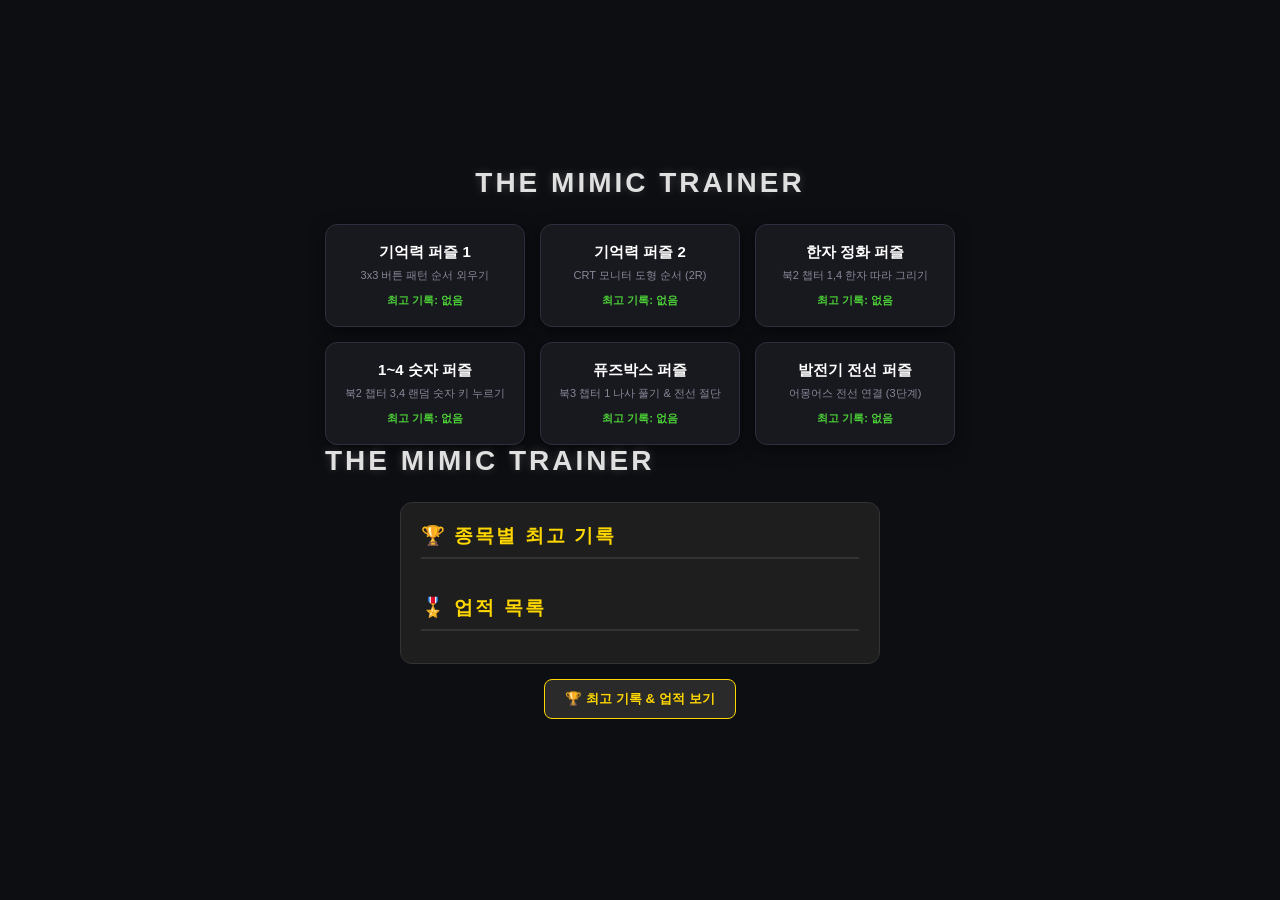
<file: index.html>
<!DOCTYPE html>
<html lang="ko">
<head>
  <meta charset="UTF-8">
  <meta name="viewport" content="width=device-width, initial-scale=1.0">
  <title>더미믹 퍼즐 트레이너</title>
  <style>
    * {
      box-sizing: border-box;
      margin: 0;
      padding: 0;
      user-select: none;
    }

    body {
      background-color: #0d0d11;
      color: #ffffff;
      font-family: 'Segoe UI', Tahoma, Geneva, Verdana, sans-serif;
      display: flex;
      flex-direction: column;
      align-items: center;
      justify-content: center;
      min-height: 100vh;
      overflow: hidden;
      position: relative;
    }

    .screen {
      display: none;
      flex-direction: column;
      align-items: center;
      justify-content: center;
      width: 100%;
      max-width: 800px;
    }

    .active-screen { display: flex; }

    h1 {
      font-size: 28px;
      letter-spacing: 3px;
      margin-bottom: 25px;
      color: #e0e0e0;
      text-shadow: 0 0 10px rgba(255, 255, 255, 0.2);
    }

    h2 { font-size: 22px; letter-spacing: 2px; margin-bottom: 10px; }

    /* 로비 UI */
    .lobby-header-btns {
      display: flex;
      gap: 12px;
      margin-bottom: 20px;
    }

    .lobby-sub-btn {
      padding: 8px 16px;
      font-size: 13px;
      font-weight: bold;
      background: #1f1f2e;
      color: #d4af37;
      border: 1px solid #d4af37;
      border-radius: 20px;
      cursor: pointer;
      transition: all 0.2s;
    }

    .lobby-sub-btn:hover {
      background: #d4af37;
      color: #0d0d11;
      box-shadow: 0 0 12px rgba(212, 175, 55, 0.5);
    }

    .puzzle-grid {
      display: grid;
      grid-template-columns: repeat(3, 200px);
      gap: 15px;
    }

    .card {
      background: #18181f;
      border: 1px solid #2e2e3e;
      border-radius: 12px;
      padding: 18px 12px;
      text-align: center;
      cursor: pointer;
      transition: all 0.2s ease;
      box-shadow: 0 4px 15px rgba(0,0,0,0.5);
    }

    .card:hover {
      background: #22222d;
      border-color: #6a5acd;
      transform: translateY(-4px);
      box-shadow: 0 6px 20px rgba(106, 90, 205, 0.3);
    }

    .card h3 { font-size: 15px; margin-bottom: 6px; color: #ffffff; }
    .card .desc { font-size: 11px; color: #888899; margin-bottom: 10px; }
    .card .record { font-size: 11px; color: #4cd137; font-weight: bold; }

    .status {
      margin: 10px 0;
      font-size: 15px;
      min-height: 24px;
      color: #aaaaaa;
      text-align: center;
    }

    .btn-container {
      display: flex;
      gap: 10px;
      margin-top: 15px;
      flex-wrap: wrap;
      justify-content: center;
    }

    .nav-btn {
      padding: 10px 18px;
      font-size: 14px;
      font-weight: bold;
      background: #2a2a38;
      color: #ffffff;
      border: 1px solid #444458;
      border-radius: 6px;
      cursor: pointer;
      transition: background 0.2s;
    }

    .nav-btn:hover { background: #3b3b4f; }
    .nav-btn:disabled { opacity: 0.4; cursor: not-allowed; }

    .action-btn { background: #4a3410; border-color: #8c6820; }
    .action-btn:hover { background: #634616; }

    .submit-btn { background: #2e7d32; border-color: #4caf50; }
    .submit-btn:hover { background: #388e3c; }

    /* 모달 (팝업창) 스타일 */
    .modal-overlay {
      display: none;
      position: fixed;
      top: 0; left: 0; width: 100%; height: 100%;
      background: rgba(0, 0, 0, 0.8);
      z-index: 100;
      align-items: center;
      justify-content: center;
    }

    .modal-overlay.active { display: flex; }

    .modal-content {
      background: #181824;
      border: 1px solid #444458;
      border-radius: 12px;
      width: 90%;
      max-width: 480px;
      padding: 20px;
      max-height: 80vh;
      overflow-y: auto;
      box-shadow: 0 10px 30px rgba(0,0,0,0.8);
    }

    .modal-header {
      display: flex;
      justify-content: space-between;
      align-items: center;
      border-bottom: 1px solid #333344;
      padding-bottom: 10px;
      margin-bottom: 15px;
    }

    .modal-title { font-size: 18px; font-weight: bold; color: #d4af37; }
    .modal-close {
      background: none; border: none; color: #aaa;
      font-size: 20px; cursor: pointer;
    }
    .modal-close:hover { color: #fff; }

    /* 1. 메모리 퍼즐 1 UI */
    .memory-grid {
      display: grid;
      grid-template-columns: repeat(3, 85px);
      grid-template-rows: repeat(3, 85px);
      gap: 12px;
      margin: 15px 0;
    }

    .btn-pad {
      background-color: #1a1a24;
      border: 2px solid #333344;
      border-radius: 10px;
      cursor: pointer;
      transition: background-color 0.15s, box-shadow 0.15s;
    }

    .btn-pad.active {
      background-color: #ffffff !important;
      border-color: #ffffff !important;
      box-shadow: 0 0 20px #ffffff;
    }

    .btn-pad.error {
      background-color: #ff3344 !important;
      border-color: #ff3344 !important;
      box-shadow: 0 0 20px #ff3344;
    }

    /* 2. 메모리 게임 2 (CRT 레트로 모니터 UI) */
    .crt-monitor-frame {
      width: 320px;
      background: #2b2b2b;
      border: 8px solid #1a1a1a;
      border-radius: 20px;
      padding: 18px;
      box-shadow: 0 10px 25px rgba(0,0,0,0.8), inset 0 0 10px rgba(255,255,255,0.1);
      display: flex;
      flex-direction: column;
      align-items: center;
    }

    .crt-screen {
      width: 100%;
      height: 200px;
      background: #051405;
      border: 4px solid #002b00;
      border-radius: 12px;
      position: relative;
      display: flex;
      align-items: center;
      justify-content: center;
      box-shadow: inset 0 0 20px rgba(0, 255, 65, 0.2);
      overflow: hidden;
    }

    .crt-screen::before {
      content: " ";
      position: absolute;
      top: 0; left: 0; bottom: 0; right: 0;
      background: linear-gradient(rgba(18, 16, 16, 0) 50%, rgba(0, 0, 0, 0.25) 50%);
      background-size: 100% 4px;
      z-index: 5;
      pointer-events: none;
    }

    #crt-canvas { z-index: 2; }

    .crt-buttons {
      display: grid;
      grid-template-columns: repeat(4, 1fr);
      gap: 10px;
      width: 100%;
      margin-top: 15px;
    }

    .crt-btn {
      background: #1e221e;
      border: 2px solid #00ff41;
      border-radius: 8px;
      height: 55px;
      cursor: pointer;
      display: flex;
      align-items: center;
      justify-content: center;
      box-shadow: 0 4px 0 #005511;
      transition: all 0.1s;
    }

    .crt-btn:active, .crt-btn.active {
      transform: translateY(3px);
      box-shadow: 0 1px 0 #005511;
      background: #00ff41;
    }

    .crt-btn:active svg, .crt-btn.active svg { stroke: #051405; }

    .crt-btn svg {
      width: 28px;
      height: 28px;
      stroke: #00ff41;
      stroke-width: 2.5;
      fill: none;
    }

    /* 3. 한자 그리기 퍼즐 UI */
    .hanji-board {
      position: relative;
      width: 320px;
      height: 320px;
      background: radial-gradient(circle, #b88f38 0%, #8c6820 100%);
      border: 6px solid #4a3410;
      box-shadow: inset 0 0 30px rgba(0, 0, 0, 0.6), 0 10px 25px rgba(0, 0, 0, 0.8);
      border-radius: 4px;
      margin: 10px 0;
    }

    canvas { position: absolute; top: 0; left: 0; }
    #guide-canvas { z-index: 1; opacity: 0.22; }
    #draw-canvas { z-index: 2; cursor: crosshair; }

    .kanji-info { font-size: 14px; color: #bbbbcc; margin-bottom: 5px; }

    /* 4. 1~4 숫자 반응속도 퍼즐 UI */
    .num-spawn-area {
      position: relative;
      width: 340px;
      height: 340px;
      background: #14141a;
      border: 3px solid #2e2e3e;
      border-radius: 12px;
      margin: 10px 0;
      overflow: hidden;
      box-shadow: inset 0 0 20px rgba(0, 0, 0, 0.8);
    }

    .target-circle {
      position: absolute;
      width: 70px;
      height: 70px;
      border-radius: 50%;
      background: #2a2a38;
      border: 3px solid #d4af37;
      color: #ffffff;
      font-size: 28px;
      font-weight: bold;
      display: flex;
      flex-direction: column;
      align-items: center;
      justify-content: center;
      box-shadow: 0 0 15px rgba(0, 0, 0, 0.7);
      transition: transform 0.1s, background-color 0.15s, border-color 0.15s, box-shadow 0.15s;
    }

    .target-circle.hit {
      background-color: #2e7d32 !important;
      border-color: #4cd137 !important;
      box-shadow: 0 0 25px #4cd137 !important;
      transform: scale(1.15);
    }

    .target-circle.miss {
      background-color: #c62828 !important;
      border-color: #ff3344 !important;
      box-shadow: 0 0 25px #ff3344 !important;
      transform: scale(0.85);
    }

    .timer-bar-container {
      width: 44px;
      height: 5px;
      background: #111;
      border-radius: 3px;
      margin-top: 2px;
      overflow: hidden;
    }

    .timer-bar {
      width: 100%;
      height: 100%;
      background: #d4af37;
    }

    .lives-info { font-size: 15px; color: #ff5555; margin-bottom: 5px; }

    /* 5. 퓨즈박스 퍼즐 UI */
    .fusebox-container {
      position: relative;
      width: 240px;
      height: 380px;
      background: #2a2c33;
      border: 5px solid #1a1b20;
      border-radius: 10px;
      box-shadow: inset 0 0 20px rgba(0, 0, 0, 0.8), 0 10px 30px rgba(0, 0, 0, 0.9);
      margin: 10px 0;
      overflow: hidden;
    }

    .fusebox-inner {
      position: absolute;
      width: 100%;
      height: 100%;
      background: #15161a;
      display: flex;
      justify-content: space-around;
      align-items: center;
      padding: 15px 20px;
    }

    .wire-lane {
      position: relative;
      width: 32px;
      height: 100%;
      display: flex;
      justify-content: center;
    }

    .wire-segment {
      position: absolute;
      width: 10px;
      border-radius: 3px;
      box-shadow: inset 2px 0 4px rgba(255, 255, 255, 0.3), 0 0 6px rgba(0, 0, 0, 0.8);
    }

    .wire-segment.red { background: #d63031; }
    .wire-segment.blue { background: #0984e3; }
    .wire-segment.yellow { background: #fdcb6e; }

    .wire-cut-point {
      position: absolute;
      width: 30px;
      height: 22px;
      border: 2px dashed #ff3344;
      background: rgba(255, 51, 68, 0.3);
      border-radius: 4px;
      cursor: pointer;
      box-shadow: 0 0 8px #ff3344;
      animation: pulse 0.8s infinite alternate;
      z-index: 5;
    }

    @keyframes pulse {
      0% { transform: scale(0.92); opacity: 0.7; }
      100% { transform: scale(1.1); opacity: 1; }
    }

    .fusebox-cover {
      position: absolute;
      top: 0; left: 0;
      width: 100%; height: 100%;
      background: linear-gradient(145deg, #484b54, #32343b);
      border: 3px solid #5a5d68;
      border-radius: 6px;
      z-index: 10;
      transition: transform 0.6s cubic-bezier(0.4, 0, 0.2, 1);
      display: flex;
      flex-direction: column;
      justify-content: center;
      align-items: center;
    }

    .fusebox-cover.open { transform: translateY(105%); }

    .cover-title {
      font-size: 14px;
      color: #8a8d9b;
      font-weight: bold;
      letter-spacing: 2px;
      border: 1px solid #6a6d7b;
      padding: 4px 12px;
      border-radius: 4px;
    }

    .screw {
      position: absolute;
      width: 32px;
      height: 32px;
      border-radius: 50%;
      background: radial-gradient(circle, #8a8d9b 0%, #484b54 80%);
      border: 2px solid #222328;
      cursor: pointer;
      display: flex;
      align-items: center;
      justify-content: center;
      box-shadow: 0 2px 6px rgba(0, 0, 0, 0.6);
      z-index: 15;
      transition: transform 0.2s, box-shadow 0.2s;
    }

    .screw:hover {
      box-shadow: 0 0 12px #d4af37;
      transform: scale(1.1);
    }

    .screw-slot {
      width: 18px;
      height: 4px;
      background: #1a1b20;
      border-radius: 2px;
    }

    .screw.top-left { top: 12px; left: 12px; }
    .screw.top-right { top: 12px; right: 12px; }
    .screw.bottom-left { bottom: 12px; left: 12px; }
    .screw.bottom-right { bottom: 12px; right: 12px; }
    .screw.removed { opacity: 0; pointer-events: none; }

    .screw-overlay {
      position: absolute;
      top: 50%; left: 50%;
      transform: translate(-50%, -50%) scale(0);
      width: 110px; height: 110px;
      border-radius: 50%;
      background: radial-gradient(circle, #a0a3b0 0%, #3a3c44 85%);
      border: 4px solid #111215;
      display: flex;
      align-items: center;
      justify-content: center;
      box-shadow: 0 0 30px rgba(212, 175, 55, 0.6), 0 0 10px #000;
      z-index: 25;
      opacity: 0;
      pointer-events: none;
      transition: transform 0.25s cubic-bezier(0.175, 0.885, 0.32, 1.275), opacity 0.25s;
    }

    .screw-overlay.active {
      transform: translate(-50%, -50%) scale(1);
      opacity: 1;
    }

    .screw-overlay .big-slot {
      width: 65px; height: 10px;
      background: #111215;
      border-radius: 4px;
    }

    /* 6. 발전기 전선 퍼즐 UI */
    .gen-box {
      position: relative;
      width: 360px;
      height: 360px;
      background: #1e2026;
      border: 6px solid #111216;
      border-radius: 12px;
      margin: 10px 0;
      box-shadow: inset 0 0 25px rgba(0,0,0,0.8), 0 8px 25px rgba(0,0,0,0.7);
    }

    #gen-canvas {
      position: absolute;
      top: 0; left: 0;
      z-index: 2;
      pointer-events: none;
    }

    .gen-nodes-layer {
      position: absolute;
      top: 0; left: 0;
      width: 100%; height: 100%;
      display: flex;
      justify-content: space-between;
      padding: 20px 25px;
      z-index: 3;
    }

    .gen-column {
      display: flex;
      flex-direction: column;
      justify-content: space-around;
      height: 100%;
    }

    .gen-node {
      width: 44px;
      height: 32px;
      border-radius: 6px;
      border: 3px solid #000;
      cursor: pointer;
      box-shadow: 0 3px 6px rgba(0,0,0,0.5);
      position: relative;
      transition: transform 0.15s;
    }

    .gen-node:hover { transform: scale(1.1); }
    .gen-node.connected { opacity: 0.8; cursor: default; }

    /* 색상 스타일 */
    .color-red { background: #ff4757; box-shadow: 0 0 10px #ff4757; }
    .color-blue { background: #1e90ff; box-shadow: 0 0 10px #1e90ff; }
    .color-yellow { background: #ffa502; box-shadow: 0 0 10px #ffa502; }
    .color-pink { background: #ff6b81; box-shadow: 0 0 10px #ff6b81; }
    .color-green { background: #2ed573; box-shadow: 0 0 10px #2ed573; }
    .color-cyan { background: #70a1ff; box-shadow: 0 0 10px #70a1ff; }
  </style>
</head>
<body>

  <!-- 토스트 알림 컨테이너 -->
  <div id="toast-container" class="toast-container"></div>

  <!-- [1] 로비 화면 -->
  <div id="lobby-screen" class="screen active-screen">
    <h1>THE MIMIC TRAINER</h1>

    
    
    <div class="puzzle-grid">
      <div class="card" onclick="showScreen('memory-game')">
        <h3>기억력 퍼즐 1</h3>
        <p class="desc">3x3 버튼 패턴 순서 외우기</p>
        <div id="record-memory" class="record">최고 기록: 없음</div>
      </div>
      <div class="card" onclick="showScreen('memory2-game')">
        <h3>기억력 퍼즐 2</h3>
        <p class="desc">CRT 모니터 도형 순서 (2R)</p>
        <div id="record-memory2" class="record">최고 기록: 없음</div>
      </div>
      <div class="card" onclick="showScreen('kanji-game')">
        <h3>한자 정화 퍼즐</h3>
        <p class="desc">북2 챕터 1,4 한자 따라 그리기</p>
        <div id="record-kanji" class="record">최고 기록: 없음</div>
      </div>
      <div class="card" onclick="showScreen('num-game')">
        <h3>1~4 숫자 퍼즐</h3>
        <p class="desc">북2 챕터 3,4 랜덤 숫자 키 누르기</p>
        <div id="record-num" class="record">최고 기록: 없음</div>
      </div>
      <div class="card" onclick="showScreen('fuse-game')">
        <h3>퓨즈박스 퍼즐</h3>
        <p class="desc">북3 챕터 1 나사 풀기 & 전선 절단</p>
        <div id="record-fuse" class="record">최고 기록: 없음</div>
      </div>
      <div class="card" onclick="showScreen('gen-game')">
        <h3>발전기 전선 퍼즐</h3>
        <p class="desc">어몽어스 전선 연결 (3단계)</p>
        <div id="record-gen" class="record">최고 기록: 없음</div>
      </div>
    </div>
  </div>

  <!-- [2] 메모리 게임 1 화면 -->
  <div id="memory-game" class="screen">
    <h2>MEMORIES PUZZLE 1</h2>
    <div id="memory-status" class="status">게임 시작 버튼을 눌러주세요</div>

    <div class="memory-grid">
      <button class="btn-pad" data-id="0"></button>
      <button class="btn-pad" data-id="1"></button>
      <button class="btn-pad" data-id="2"></button>
      <button class="btn-pad" data-id="3"></button>
      <button class="btn-pad" data-id="4"></button>
      <button class="btn-pad" data-id="5"></button>
      <button class="btn-pad" data-id="6"></button>
      <button class="btn-pad" data-id="7"></button>
      <button class="btn-pad" data-id="8"></button>
    </div>

    <div class="btn-container">
      <button id="memory-start-btn" class="nav-btn" onclick="startMemoryGame()">게임 시작</button>
      <button class="nav-btn" onclick="showScreen('lobby-screen')">로비로 나가기</button>
    </div>
  </div>

  <!-- [3] 메모리 게임 2 화면 (CRT 모니터 도형 퍼즐) -->
  <div id="memory2-game" class="screen">
    <h2>CRT SHAPE MEMORY</h2>
    <div id="memory2-status" class="status">모니터에 나오는 도형 순서를 기억하세요!</div>

    <div class="crt-monitor-frame">
      <div class="crt-screen">
        <canvas id="crt-canvas" width="260" height="180"></canvas>
      </div>
      <div class="crt-buttons">
        <button class="crt-btn" onclick="handleCrtInput(0)">
          <svg viewBox="0 0 24 24"><polygon points="12,3 2,21 22,21"/></svg>
        </button>
        <button class="crt-btn" onclick="handleCrtInput(1)">
          <svg viewBox="0 0 24 24"><rect x="3" y="3" width="18" height="18"/></svg>
        </button>
        <button class="crt-btn" onclick="handleCrtInput(2)">
          <svg viewBox="0 0 24 24"><polygon points="6,4 18,4 22,20 2,20"/></svg>
        </button>
        <button class="crt-btn" onclick="handleCrtInput(3)">
          <svg viewBox="0 0 24 24"><circle cx="12" cy="12" r="9"/></svg>
        </button>
      </div>
    </div>

    <div class="btn-container">
      <button id="memory2-start-btn" class="nav-btn" onclick="startMemory2Game()">게임 시작</button>
      <button class="nav-btn" onclick="showScreen('lobby-screen')">로비로 나가기</button>
    </div>
  </div>

  <!-- [4] 한자 그리기 퍼즐 화면 -->
  <div id="kanji-game" class="screen">
    <h2>한자 정화 퍼즐</h2>
    <div id="kanji-info" class="kanji-info">대충 따라 그린 뒤 [완료]를 누르세요!</div>
    <div id="kanji-status" class="status">게임 시작 버튼을 눌러주세요</div>

    <div class="hanji-board">
      <canvas id="guide-canvas" width="320" height="320"></canvas>
      <canvas id="draw-canvas" width="320" height="320"></canvas>
    </div>

    <div class="btn-container">
      <button id="kanji-start-btn" class="nav-btn" onclick="startKanjiGame()">게임 시작</button>
      <button id="kanji-clear-btn" class="nav-btn action-btn" onclick="clearUserDraw()" disabled>지우기</button>
      <button id="kanji-submit-btn" class="nav-btn submit-btn" onclick="checkKanjiResult()" disabled>완료</button>
      <button class="nav-btn" onclick="showScreen('lobby-screen')">로비로 나가기</button>
    </div>
  </div>

  <!-- [5] 1~4 숫자 반응 퍼즐 -->
  <div id="num-game" class="screen">
    <h2>1-4 KEYPAD SPEED PUZZLE</h2>
    <div id="num-lives" class="lives-info">기회: ❤️❤️❤️❤️</div>
    <div id="num-status" class="status">키보드의 [1, 2, 3, 4] 키를 사용하세요</div>

    <div id="num-spawn-area" class="num-spawn-area"></div>

    <div class="btn-container">
      <button id="num-start-btn" class="nav-btn" onclick="startNumGame()">게임 시작</button>
      <button class="nav-btn" onclick="showScreen('lobby-screen')">로비로 나가기</button>
    </div>
  </div>

  <!-- [6] 퓨즈박스 퍼즐 화면 -->
  <div id="fuse-game" class="screen">
    <h2>FUSE BOX PUZZLE</h2>
    <div id="fuse-status" class="status">나사를 클릭한 후 마우스로 반시계 방향 드래그하세요!</div>

    <div class="fusebox-container" id="fusebox-container">
      <div class="fusebox-inner" id="fuse-inner">
        <div class="wire-lane" id="wire-lane-0"></div>
        <div class="wire-lane" id="wire-lane-1"></div>
        <div class="wire-lane" id="wire-lane-2"></div>
      </div>

      <div class="fusebox-cover" id="fuse-cover">
        <div class="cover-title">DANGER</div>
        <div class="screw top-left" data-id="0"><div class="screw-slot"></div></div>
        <div class="screw top-right" data-id="1"><div class="screw-slot"></div></div>
        <div class="screw bottom-left" data-id="2"><div class="screw-slot"></div></div>
        <div class="screw bottom-right" data-id="3"><div class="screw-slot"></div></div>
      </div>

      <div class="screw-overlay" id="big-screw"><div class="big-slot"></div></div>
    </div>

    <div class="btn-container">
      <button id="fuse-start-btn" class="nav-btn" onclick="startFuseGame()">게임 시작</button>
      <button class="nav-btn" onclick="showScreen('lobby-screen')">로비로 나가기</button>
    </div>
  </div>

  <!-- [7] 발전기 전선 퍼즐 화면 -->
  <div id="gen-game" class="screen">
    <h2>GENERATOR WIRE PUZZLE</h2>
    <div id="gen-status" class="status">왼쪽 단자를 오른쪽 같은 색상 단자로 드래그하세요!</div>

    <div class="gen-box" id="gen-box">
      <canvas id="gen-canvas" width="360" height="360"></canvas>
      <div class="gen-nodes-layer">
        <div class="gen-column" id="gen-left-col"></div>
        <div class="gen-column" id="gen-right-col"></div>
      </div>
    </div>

    <div class="btn-container">
      <button id="gen-start-btn" class="nav-btn" onclick="startGenGame()">게임 시작</button>
      <button class="nav-btn" onclick="showScreen('lobby-screen')">로비로 나가기</button>
    </div>
  </div>


  <script>
    /* =========================================================
       0. Web Audio API 효과음
    ========================================================= */
    const audioCtx = new (window.AudioContext || window.webkitAudioContext)();

    function playSound(type) {
      if (audioCtx.state === 'suspended') audioCtx.resume();
      const now = audioCtx.currentTime;

      if (type === 'success') {
        [523.25, 659.25, 783.99, 1046.50].forEach((freq, idx) => {
          const osc = audioCtx.createOscillator();
          const gain = audioCtx.createGain();
          osc.type = 'sine';
          osc.frequency.setValueAtTime(freq, now + idx * 0.08);
          gain.gain.setValueAtTime(0.25, now + idx * 0.08);
          gain.gain.exponentialRampToValueAtTime(0.001, now + idx * 0.08 + 0.3);
          osc.connect(gain);
          gain.connect(audioCtx.destination);
          osc.start(now + idx * 0.08);
          osc.stop(now + idx * 0.08 + 0.3);
        });
      } else if (type === 'fail') {
        const osc = audioCtx.createOscillator();
        const gain = audioCtx.createGain();
        osc.type = 'sawtooth';
        osc.frequency.setValueAtTime(140, now);
        osc.frequency.exponentialRampToValueAtTime(70, now + 0.35);
        gain.gain.setValueAtTime(0.3, now);
        gain.gain.exponentialRampToValueAtTime(0.01, now + 0.35);
        osc.connect(gain);
        gain.connect(audioCtx.destination);
        osc.start(now);
        osc.stop(now + 0.35);
      } else if (type === 'click') {
        const osc = audioCtx.createOscillator();
        const gain = audioCtx.createGain();
        osc.type = 'sine';
        osc.frequency.setValueAtTime(350, now);
        gain.gain.setValueAtTime(0.08, now);
        gain.gain.exponentialRampToValueAtTime(0.01, now + 0.04);
        osc.connect(gain);
        gain.connect(audioCtx.destination);
        osc.start(now);
        osc.stop(now + 0.04);
      } else if (type === 'cut') {
        const osc = audioCtx.createOscillator();
        const gain = audioCtx.createGain();
        osc.type = 'triangle';
        osc.frequency.setValueAtTime(800, now);
        osc.frequency.exponentialRampToValueAtTime(200, now + 0.1);
        gain.gain.setValueAtTime(0.3, now);
        gain.gain.exponentialRampToValueAtTime(0.01, now + 0.1);
        osc.connect(gain);
        gain.connect(audioCtx.destination);
        osc.start(now);
        osc.stop(now + 0.1);
      }
    }

    

    function showToast(title, icon) {
      const container = document.getElementById('toast-container');
      const toast = document.createElement('div');
      toast.className = 'toast';
      toast.innerHTML = `<span style="font-size:24px">${icon}</span><div><strong>${title}</strong></div>`;
      container.appendChild(toast);

      setTimeout(() => {
        toast.remove();
      }, 3200);
    }

    function openModal(id) {
      if (id === 'achieve-modal') renderAchievements();
      if (id === 'rank-modal') renderLeaderboard();
      document.getElementById(id).classList.add('active');
    }

    function closeModal(id) {
      document.getElementById(id).classList.remove('active');
    }

    function renderAchievements() {
      const body = document.getElementById('achieve-list-body');
      const unlocked = JSON.parse(localStorage.getItem('mimic_unlocked_achievements') || '[]');

      body.innerHTML = ACHIEVEMENTS.map(item => {
        const isUnlocked = unlocked.includes(item.id);
        return `
          <div class="achieve-item ${isUnlocked ? 'unlocked' : ''}">
            <div class="achieve-icon">${item.icon}</div>
            <div class="achieve-info">
              <div class="achieve-name">${item.name} ${isUnlocked ? '✓' : ''}</div>
              <div class="achieve-desc">${item.desc}</div>
            </div>
          </div>
        `;
      }).join('');
    }

    function calculateTotalScore() {
      const memoryBest = parseFloat(localStorage.getItem('mimic_best_memory')) || 0;
      const memory2Best = parseFloat(localStorage.getItem('mimic_best_memory2')) || 0;
      const kanjiBest = parseFloat(localStorage.getItem('mimic_best_kanji')) || 0;
      const numBest = parseInt(localStorage.getItem('mimic_best_num_score')) || 0;
      const fuseBest = parseFloat(localStorage.getItem('mimic_best_fuse')) || 0;
      const genBest = parseFloat(localStorage.getItem('mimic_best_gen')) || 0;

      let score = 0;
      if (memoryBest > 0) score += Math.max(0, Math.floor(3000 - memoryBest * 300));
      if (memory2Best > 0) score += Math.max(0, Math.floor(4000 - memory2Best * 300));
      if (kanjiBest > 0) score += Math.max(0, Math.floor(3000 - kanjiBest * 200));
      score += numBest * 250;
      if (fuseBest > 0) score += Math.max(0, Math.floor(4000 - fuseBest * 200));
      if (genBest > 0) score += Math.max(0, Math.floor(5000 - genBest * 250));

      return score;
    }

    function renderLeaderboard() {
      const myScore = calculateTotalScore();

      const dummyRanks = [
        { name: 'Kamo_Master', score: 14500 },
        { name: 'MIMIC_Pro', score: 12200 },
        { name: 'SpeedRunner', score: 9800 },
        { name: 'ShadowHunter', score: 7500 },
        { name: 'PuzzleGod', score: 5400 }
      ];

      dummyRanks.push({ name: '나 (Player)', score: myScore, isMe: true });
      dummyRanks.sort((a, b) => b.score - a.score);

      const body = document.getElementById('rank-list-body');
      body.innerHTML = dummyRanks.map((player, idx) => {
        return `
          <tr class="${player.isMe ? 'my-rank' : ''}">
            <td>${idx + 1}위</td>
            <td>${player.name}</td>
            <td>${player.score.toLocaleString()} 점</td>
          </tr>
        `;
      }).join('');
    }

    /* =========================================================
       1. 로비 & 기록관리
    ========================================================= */
    function updateLobbyRecords() {
      const memoryBest = localStorage.getItem('mimic_best_memory');
      const memory2Best = localStorage.getItem('mimic_best_memory2');
      const kanjiBest = localStorage.getItem('mimic_best_kanji');
      const numBest = localStorage.getItem('mimic_best_num_score');
      const fuseBest = localStorage.getItem('mimic_best_fuse');
      const genBest = localStorage.getItem('mimic_best_gen');

      document.getElementById('record-memory').innerText = memoryBest ? `최고 기록: ${memoryBest}초` : "최고 기록: 없음";
      document.getElementById('record-memory2').innerText = memory2Best ? `최고 기록: ${memory2Best}초` : "최고 기록: 없음";
      document.getElementById('record-kanji').innerText = kanjiBest ? `최고 기록: ${kanjiBest}초` : "최고 기록: 없음";
      document.getElementById('record-num').innerText = numBest ? `최고 기록: ${numBest}개` : "최고 기록: 없음";
      document.getElementById('record-fuse').innerText = fuseBest ? `최고 기록: ${fuseBest}초` : "최고 기록: 없음";
      document.getElementById('record-gen').innerText = genBest ? `최고 기록: ${genBest}초` : "최고 기록: 없음";
    }

    function showScreen(screenId) {
      document.querySelectorAll('.screen').forEach(s => s.classList.remove('active-screen'));
      document.getElementById(screenId).classList.add('active-screen');
      updateLobbyRecords();

      if (screenId === 'kanji-game') initKanjiCanvas();
      else if (screenId === 'memory2-game') initCrtCanvas();
      else if (screenId === 'gen-game') initGenCanvas();
    }

    /* =========================================================
       2. 메모리 게임 1
    ========================================================= */
    const memoryButtons = document.querySelectorAll('.btn-pad');
    const memoryStatus = document.getElementById('memory-status');
    const memoryStartBtn = document.getElementById('memory-start-btn');

    let memorySequence = [];
    let memoryPlayerSeq = [];
    let isMemoryPlaying = false;
    let isMemoryActive = false;
    let memoryStartTime = 0;

    memoryButtons.forEach(btn => btn.addEventListener('click', (e) => handleMemoryClick(e)));

    function startMemoryGame() {
      memorySequence = [];
      memoryPlayerSeq = [];
      isMemoryActive = false;
      memoryStartBtn.disabled = true;
      memoryStatus.innerText = "패턴을 기억하세요...";

      for (let i = 0; i < 5; i++) {
        memorySequence.push(Math.floor(Math.random() * 9));
      }
      playMemorySequence();
    }

    function playMemorySequence() {
      isMemoryPlaying = true;
      let delay = 500;

      memorySequence.forEach((btnIndex) => {
        setTimeout(() => {
          highlightMemoryBtn(btnIndex, 'active', 400);
          playSound('click');
        }, delay);
        delay += 650;
      });

      setTimeout(() => {
        isMemoryPlaying = false;
        isMemoryActive = true;
        memoryStartTime = Date.now();
        memoryStatus.innerText = "순서대로 누르세요! (0/5)";
      }, delay);
    }

    function highlightMemoryBtn(index, className, duration) {
      return new Promise(resolve => {
        const btn = memoryButtons[index];
        btn.classList.add(className);
        setTimeout(() => {
          btn.classList.remove(className);
          resolve();
        }, duration);
      });
    }

    async function handleMemoryClick(e) {
      if (isMemoryPlaying || !isMemoryActive) return;

      const clickedIndex = parseInt(e.target.getAttribute('data-id'));
      const step = memoryPlayerSeq.length;

      if (clickedIndex === memorySequence[step]) {
        playSound('click');
        memoryPlayerSeq.push(clickedIndex);
        highlightMemoryBtn(clickedIndex, 'active', 200);
        memoryStatus.innerText = `순서대로 누르세요! (${memoryPlayerSeq.length}/5)`;

        if (memoryPlayerSeq.length === 5) {
          isMemoryActive = false;
          const timeSpent = ((Date.now() - memoryStartTime) / 1000).toFixed(2);
          playSound('success');
          memoryStatus.innerText = `성공! 소요시간: ${timeSpent}초`;
          memoryStartBtn.disabled = false;

          const best = localStorage.getItem('mimic_best_memory');
          if (!best || parseFloat(timeSpent) < parseFloat(best)) {
            localStorage.setItem('mimic_best_memory', timeSpent);
          }

          unlockAchievement('mem1');
        }
      } else {
        isMemoryActive = false;
        playSound('fail');
        memoryStatus.innerText = "틀렸습니다! 다시 시도하세요.";
        await highlightMemoryBtn(clickedIndex, 'error', 500);
        memoryPlayerSeq = [];
        memoryStartBtn.disabled = false;
      }
    }

    /* =========================================================
       3. 메모리 게임 2 (CRT 모니터 도형 퍼즐)
    ========================================================= */
    let crtCanvas, crtCtx;
    let crtSequence = [];
    let crtPlayerSeq = [];
    let crtRound = 1;
    let isCrtPlaying = false;
    let isCrtActive = false;
    let crtStartTime = 0;

    function initCrtCanvas() {
      crtCanvas = document.getElementById('crt-canvas');
      crtCtx = crtCanvas.getContext('2d');
      drawCrtShape(null);
    }

    function drawCrtShape(type) {
      crtCtx.clearRect(0, 0, 260, 180);
      if (type === null) return;

      crtCtx.strokeStyle = '#00ff41';
      crtCtx.lineWidth = 4;
      crtCtx.shadowColor = '#00ff41';
      crtCtx.shadowBlur = 12;
      crtCtx.beginPath();

      if (type === 0) { // 삼각형
        crtCtx.moveTo(130, 30);
        crtCtx.lineTo(40, 150);
        crtCtx.lineTo(220, 150);
        crtCtx.closePath();
      } else if (type === 1) { // 사각형
        crtCtx.rect(50, 30, 160, 120);
      } else if (type === 2) { // 사다리꼴
        crtCtx.moveTo(80, 40);
        crtCtx.lineTo(180, 40);
        crtCtx.lineTo(220, 140);
        crtCtx.lineTo(40, 140);
        crtCtx.closePath();
      } else if (type === 3) { // 원
        crtCtx.arc(130, 90, 60, 0, Math.PI * 2);
      }

      crtCtx.stroke();
      crtCtx.shadowBlur = 0;
    }

    function startMemory2Game() {
      crtRound = 1;
      crtStartTime = Date.now();
      document.getElementById('memory2-start-btn').disabled = true;
      startCrtRound();
    }

    function startCrtRound() {
      crtSequence = [0, 1, 2, 3];
      for (let i = crtSequence.length - 1; i > 0; i--) {
        const j = Math.floor(Math.random() * (i + 1));
        [crtSequence[i], crtSequence[j]] = [crtSequence[j], crtSequence[i]];
      }

      crtPlayerSeq = [];
      isCrtActive = false;
      document.getElementById('memory2-status').innerText = `[라운드 ${crtRound}/2] 도형 순서를 외우세요...`;
      playCrtSequence();
    }

    function playCrtSequence() {
      isCrtPlaying = true;
      let delay = 600;

      crtSequence.forEach((shapeType) => {
        setTimeout(() => {
          drawCrtShape(shapeType);
          playSound('click');
        }, delay);

        delay += 700;

        setTimeout(() => { drawCrtShape(null); }, delay - 200);
      });

      setTimeout(() => {
        isCrtPlaying = false;
        isCrtActive = true;
        document.getElementById('memory2-status').innerText = `[라운드 ${crtRound}/2] 순서대로 버튼을 누르세요! (0/4)`;
      }, delay);
    }

    function handleCrtInput(shapeType) {
      if (isCrtPlaying || !isCrtActive) return;

      const step = crtPlayerSeq.length;

      if (shapeType === crtSequence[step]) {
        playSound('click');
        crtPlayerSeq.push(shapeType);
        drawCrtShape(shapeType);
        setTimeout(() => drawCrtShape(null), 250);

        document.getElementById('memory2-status').innerText = `[라운드 ${crtRound}/2] 순서대로 버튼을 누르세요! (${crtPlayerSeq.length}/4)`;

        if (crtPlayerSeq.length === 4) {
          isCrtActive = false;

          if (crtRound === 1) {
            crtRound = 2;
            playSound('success');
            document.getElementById('memory2-status').innerText = "1라운드 성공! 잠시 후 2라운드가 시작됩니다.";
            setTimeout(startCrtRound, 1200);
          } else {
            const timeSpent = ((Date.now() - crtStartTime) / 1000).toFixed(2);
            playSound('success');
            document.getElementById('memory2-status').innerText = `모든 라운드 클리어! 소요시간: ${timeSpent}초`;
            document.getElementById('memory2-start-btn').disabled = false;

            const best = localStorage.getItem('mimic_best_memory2');
            if (!best || parseFloat(timeSpent) < parseFloat(best)) {
              localStorage.setItem('mimic_best_memory2', timeSpent);
            }

            unlockAchievement('mem2');
          }
        }
      } else {
        isCrtActive = false;
        playSound('fail');
        document.getElementById('memory2-status').innerText = "틀렸습니다! 다시 시작하세요.";
        document.getElementById('memory2-start-btn').disabled = false;
        drawCrtShape(null);
      }
    }

    /* =========================================================
       4. 한자 그리기 퍼즐
    ========================================================= */
    const kanjiList = ['崇', '拜', '結', '鎭', '封', '祓'];
    let currentKanji = '';
    let guideCanvas, guideCtx, drawCanvas, drawCtx;
    let isDrawing = false;
    let isKanjiActive = false;
    let kanjiStartTime = 0;
    let guideTotalPixels = 0;

    function initKanjiCanvas() {
      guideCanvas = document.getElementById('guide-canvas');
      guideCtx = guideCanvas.getContext('2d');
      drawCanvas = document.getElementById('draw-canvas');
      drawCtx = drawCanvas.getContext('2d');

      drawCanvas.onmousedown = startDrawing;
      drawCanvas.onmousemove = draw;
      drawCanvas.onmouseup = stopDrawing;
      drawCanvas.onmouseleave = stopDrawing;

      drawCanvas.ontouchstart = (e) => { startDrawing(e.touches[0]); };
      drawCanvas.ontouchmove = (e) => { draw(e.touches[0]); e.preventDefault(); };
      drawCanvas.ontouchend = stopDrawing;

      clearKanjiCanvas();
    }

    function clearKanjiCanvas() {
      if (!guideCtx || !drawCtx) return;
      guideCtx.clearRect(0, 0, 320, 320);
      drawCtx.clearRect(0, 0, 320, 320);
    }

    function clearUserDraw() {
      if (!drawCtx) return;
      drawCtx.clearRect(0, 0, 320, 320);
      playSound('click');
      if (isKanjiActive) {
        document.getElementById('kanji-status').innerText = `지웠습니다. 다시 그리세요. [ ${currentKanji} ]`;
      }
    }

    function startKanjiGame() {
      clearKanjiCanvas();
      currentKanji = kanjiList[Math.floor(Math.random() * kanjiList.length)];

      guideCtx.font = "bold 250px 'Gothic A1', 'Arial Black', sans-serif";
      guideCtx.textAlign = "center";
      guideCtx.textBaseline = "middle";
      guideCtx.fillStyle = "#2b1c08";
      guideCtx.fillText(currentKanji, 160, 160);

      const imgData = guideCtx.getImageData(0, 0, 320, 320);
      guideTotalPixels = 0;
      for (let i = 3; i < imgData.data.length; i += 4) {
        if (imgData.data[i] > 30) guideTotalPixels++;
      }

      isKanjiActive = true;
      kanjiStartTime = Date.now();
      document.getElementById('kanji-status').innerText = `한자 [ ${currentKanji} ] 를 다 그린 후 [완료]를 누르세요!`;
      
      document.getElementById('kanji-start-btn').disabled = true;
      document.getElementById('kanji-clear-btn').disabled = false;
      document.getElementById('kanji-submit-btn').disabled = false;
    }

    function getCanvasPos(e) {
      const rect = drawCanvas.getBoundingClientRect();
      return { x: e.clientX - rect.left, y: e.clientY - rect.top };
    }

    function startDrawing(e) {
      if (!isKanjiActive) return;
      isDrawing = true;
      const pos = getCanvasPos(e);
      drawCtx.beginPath();
      drawCtx.moveTo(pos.x, pos.y);
      drawCtx.lineWidth = 32;
      drawCtx.lineCap = 'round';
      drawCtx.lineJoin = 'round';
      drawCtx.strokeStyle = '#181109';
    }

    function draw(e) {
      if (!isDrawing || !isKanjiActive) return;
      const pos = getCanvasPos(e);
      drawCtx.lineTo(pos.x, pos.y);
      drawCtx.stroke();
    }

    function stopDrawing() { isDrawing = false; }

    function checkKanjiResult() {
      if (!isKanjiActive) return;

      const drawImgData = drawCtx.getImageData(0, 0, 320, 320);
      const guideImgData = guideCtx.getImageData(0, 0, 320, 320);
      let matchedPixels = 0;

      for (let i = 3; i < drawImgData.data.length; i += 4) {
        if (drawImgData.data[i] > 30 && guideImgData.data[i] > 30) {
          matchedPixels++;
        }
      }

      const fillRatio = matchedPixels / guideTotalPixels;

      if (fillRatio >= 0.50) {
        isKanjiActive = false;
        const timeSpent = ((Date.now() - kanjiStartTime) / 1000).toFixed(2);
        playSound('success');
        document.getElementById('kanji-status').innerText = `성공! 소요시간: ${timeSpent}초 (완성도: ${Math.floor(fillRatio * 100)}%)`;
        
        document.getElementById('kanji-start-btn').disabled = false;
        document.getElementById('kanji-clear-btn').disabled = true;
        document.getElementById('kanji-submit-btn').disabled = true;

        const best = localStorage.getItem('mimic_best_kanji');
        if (!best || parseFloat(timeSpent) < parseFloat(best)) {
          localStorage.setItem('mimic_best_kanji', timeSpent);
        }

        unlockAchievement('kanji');
      } else {
        playSound('fail');
        document.getElementById('kanji-status').innerText = `획을 더 채워주세요! (완성도: ${Math.floor(fillRatio * 100)}% / 목표: 50%)`;
      }
    }

    /* =========================================================
       5. 1~4 숫자 반응 퍼즐
    ========================================================= */
    const spawnArea = document.getElementById('num-spawn-area');
    const numStatus = document.getElementById('num-status');
    const numLivesEl = document.getElementById('num-lives');
    const numStartBtn = document.getElementById('num-start-btn');

    let currentNumTarget = null;
    let targetElement = null;
    let isNumActive = false;
    let lives = 4;
    let score = 0;
    let circleTimer = null;
    let circleProgressInterval = null;
    const TIME_LIMIT_MS = 1400;

    window.addEventListener('keydown', (e) => {
      if (!isNumActive || !currentNumTarget) return;

      const pressedNum = parseInt(e.key);
      if ([1, 2, 3, 4].includes(pressedNum)) {
        if (pressedNum === currentNumTarget) handleNumHit();
        else handleNumMiss("틀린 키 입력!");
      }
    });

    function startNumGame() {
      lives = 4;
      score = 0;
      isNumActive = true;
      numStartBtn.disabled = true;
      updateLivesDisplay();
      numStatus.innerText = `[1, 2, 3, 4] 키를 누르세요! 점수: ${score}`;
      spawnNextTarget();
    }

    function updateLivesDisplay() {
      numLivesEl.innerText = `기회: ${'❤️'.repeat(lives)}${'🖤'.repeat(4 - lives)}`;
    }

    function spawnNextTarget() {
      if (!isNumActive) return;
      clearTarget();

      currentNumTarget = Math.floor(Math.random() * 4) + 1;
      const posX = Math.floor(Math.random() * 250);
      const posY = Math.floor(Math.random() * 250);

      targetElement = document.createElement('div');
      targetElement.className = 'target-circle';
      targetElement.style.left = `${posX}px`;
      targetElement.style.top = `${posY}px`;

      const numText = document.createElement('span');
      numText.innerText = currentNumTarget;

      const timerBarBox = document.createElement('div');
      timerBarBox.className = 'timer-bar-container';

      const timerBar = document.createElement('div');
      timerBar.className = 'timer-bar';
      timerBarBox.appendChild(timerBar);

      targetElement.appendChild(numText);
      targetElement.appendChild(timerBarBox);
      spawnArea.appendChild(targetElement);

      let startTime = Date.now();
      circleProgressInterval = setInterval(() => {
        let elapsed = Date.now() - startTime;
        let percent = Math.max(0, 100 - (elapsed / TIME_LIMIT_MS) * 100);
        timerBar.style.width = percent + '%';
      }, 30);

      circleTimer = setTimeout(() => { handleNumMiss("시간 초과!"); }, TIME_LIMIT_MS);
    }

    function clearTarget() {
      clearTimeout(circleTimer);
      clearInterval(circleProgressInterval);
      spawnArea.innerHTML = '';
      currentNumTarget = null;
    }

    function handleNumHit() {
      clearTimeout(circleTimer);
      clearInterval(circleProgressInterval);

      if (targetElement) targetElement.classList.add('hit');

      playSound('click');
      score++;
      numStatus.innerText = `나이스! 현재 점수: ${score}`;

      if (score >= 15) {
        unlockAchievement('num');
      }

      setTimeout(() => { spawnNextTarget(); }, 200);
    }

    function handleNumMiss(reason) {
      clearTimeout(circleTimer);
      clearInterval(circleProgressInterval);

      if (targetElement) targetElement.classList.add('miss');

      playSound('fail');
      lives--;
      updateLivesDisplay();

      if (lives <= 0) {
        isNumActive = false;
        numStatus.innerText = `게임 오버! (${reason}) 총 점수: ${score}개`;
        numStartBtn.disabled = false;

        const best = localStorage.getItem('mimic_best_num_score');
        if (!best || score > parseInt(best)) {
          localStorage.setItem('mimic_best_num_score', score);
        }
        setTimeout(() => { clearTarget(); }, 500);
      } else {
        numStatus.innerText = `${reason} 기회 남음: ${lives}`;
        setTimeout(() => { spawnNextTarget(); }, 400);
      }
    }

    /* =========================================================
       6. 퓨즈박스 퍼즐
    ========================================================= */
    const fuseStatus = document.getElementById('fuse-status');
    const fuseCover = document.getElementById('fuse-cover');
    const fuseStartBtn = document.getElementById('fuse-start-btn');
    const bigScrew = document.getElementById('big-screw');
    const screws = document.querySelectorAll('.screw');

    let fuseActive = false;
    let fuseStartTime = 0;
    let screwsLeft = 4;
    let totalCutPointsLeft = 0;

    let selectedScrewIndex = -1;
    let isDragging = false;
    let prevAngle = 0;
    let currentRotation = 0;
    const REQUIRED_ROTATION = Math.PI * 4;

    screws.forEach(screw => screw.addEventListener('click', (e) => handleScrewClick(e)));

    window.addEventListener('mousedown', startScrewDrag);
    window.addEventListener('touchstart', (e) => startScrewDrag(e.touches[0]));
    window.addEventListener('mousemove', dragScrew);
    window.addEventListener('touchmove', (e) => dragScrew(e.touches[0]));
    window.addEventListener('mouseup', stopScrewDrag);
    window.addEventListener('touchend', stopScrewDrag);

    function startFuseGame() {
      fuseActive = true;
      fuseStartTime = Date.now();
      screwsLeft = 4;
      selectedScrewIndex = -1;
      isDragging = false;

      fuseStartBtn.disabled = true;
      fuseCover.classList.remove('open');
      bigScrew.classList.remove('active');
      fuseStatus.innerText = "풀고 싶은 나사를 먼저 클릭하세요! (4개 남음)";

      screws.forEach(s => {
        s.classList.remove('removed');
        s.style.transform = 'rotate(0deg)';
      });

      setupMultiWires();
    }

    function setupMultiWires() {
      const colors = ['red', 'blue', 'yellow'];
      totalCutPointsLeft = 0;

      for (let i = 0; i < 3; i++) {
        const lane = document.getElementById(`wire-lane-${i}`);
        lane.innerHTML = '';

        const count = Math.floor(Math.random() * 2) + 2;
        totalCutPointsLeft += count;

        let positions = (count === 2) ? [18, 65] : [15, 45, 75];

        positions.forEach((pos) => {
          const cutPoint = document.createElement('div');
          cutPoint.className = 'wire-cut-point';
          cutPoint.style.top = `${pos}%`;

          cutPoint.addEventListener('click', () => handleCutPointClick(cutPoint, lane, colors[i]));
          lane.appendChild(cutPoint);
        });

        renderWireSegments(lane, colors[i]);
      }
    }

    function renderWireSegments(lane, color) {
      lane.querySelectorAll('.wire-segment').forEach(s => s.remove());

      const cutPoints = Array.from(lane.querySelectorAll('.wire-cut-point'))
                             .filter(cp => cp.style.display !== 'none')
                             .map(cp => parseFloat(cp.style.top));

      cutPoints.sort((a, b) => a - b);

      let currentTop = 0;
      cutPoints.forEach(pos => {
        const seg = document.createElement('div');
        seg.className = `wire-segment ${color}`;
        seg.style.top = `${currentTop}%`;
        seg.style.height = `${pos - currentTop}%`;
        lane.appendChild(seg);
        currentTop = pos + 6;
      });

      if (currentTop < 100) {
        const lastSeg = document.createElement('div');
        lastSeg.className = `wire-segment ${color}`;
        lastSeg.style.top = `${currentTop}%`;
        lastSeg.style.height = `${100 - currentTop}%`;
        lane.appendChild(lastSeg);
      }
    }

    function handleScrewClick(e) {
      if (!fuseActive || screwsLeft === 0) return;

      const screwEl = e.target.closest('.screw');
      if (!screwEl || screwEl.classList.contains('removed')) return;

      selectedScrewIndex = parseInt(screwEl.getAttribute('data-id'));
      currentRotation = 0;

      bigScrew.style.transform = 'translate(-50%, -50%) rotate(0deg) scale(1)';
      bigScrew.classList.add('active');

      playSound('click');
      fuseStatus.innerText = "화면 아무 곳이나 클릭한 채 반시계 방향으로 2바퀴 돌리세요!";
    }

    function startScrewDrag(e) {
      if (!fuseActive || selectedScrewIndex === -1) return;

      isDragging = true;
      const rect = bigScrew.getBoundingClientRect();
      const centerX = rect.left + rect.width / 2;
      const centerY = rect.top + rect.height / 2;

      prevAngle = Math.atan2(e.clientY - centerY, e.clientX - centerX);
    }

    function dragScrew(e) {
      if (!isDragging || selectedScrewIndex === -1 || !fuseActive) return;

      const rect = bigScrew.getBoundingClientRect();
      const centerX = rect.left + rect.width / 2;
      const centerY = rect.top + rect.height / 2;

      const currentAngle = Math.atan2(e.clientY - centerY, e.clientX - centerX);
      let deltaAngle = currentAngle - prevAngle;

      if (deltaAngle > Math.PI) deltaAngle -= Math.PI * 2;
      if (deltaAngle < -Math.PI) deltaAngle += Math.PI * 2;

      if (deltaAngle < 0) {
        currentRotation += Math.abs(deltaAngle);
        bigScrew.style.transform = `translate(-50%, -50%) rotate(${-currentRotation}rad) scale(1)`;

        if (currentRotation >= REQUIRED_ROTATION) {
          screws[selectedScrewIndex].classList.add('removed');
          screwsLeft--;
          selectedScrewIndex = -1;
          isDragging = false;

          bigScrew.classList.remove('active');
          playSound('click');

          if (screwsLeft > 0) {
            fuseStatus.innerText = `나사 풀기 성공! 남은 나사: ${screwsLeft}개`;
          } else {
            fuseCover.classList.add('open');
            playSound('success');
            fuseStatus.innerText = `커버 오픈! 빨간색 가이드 영역(${totalCutPointsLeft}개)을 눌러 절단하세요.`;
          }
        }
      }
      prevAngle = currentAngle;
    }

    function stopScrewDrag() { isDragging = false; }

    function handleCutPointClick(cutPoint, lane, color) {
      if (!fuseActive || screwsLeft > 0) return;
      if (cutPoint.style.display === 'none') return;

      cutPoint.style.display = 'none';
      playSound('cut');
      totalCutPointsLeft--;

      renderWireSegments(lane, color);

      if (totalCutPointsLeft > 0) {
        fuseStatus.innerText = `절단 완료! 남은 절단 지점: ${totalCutPointsLeft}개`;
      } else {
        fuseActive = false;
        const timeSpent = ((Date.now() - fuseStartTime) / 1000).toFixed(2);
        playSound('success');
        fuseStatus.innerText = `퓨즈박스 정화 완료! 소요시간: ${timeSpent}초`;
        fuseStartBtn.disabled = false;

        const best = localStorage.getItem('mimic_best_fuse');
        if (!best || parseFloat(timeSpent) < parseFloat(best)) {
          localStorage.setItem('mimic_best_fuse', timeSpent);
        }

        unlockAchievement('fuse');
      }
    }

    /* =========================================================
       7. 발전기 전선 퍼즐 (어몽어스 스타일 - 3단계)
    ========================================================= */
    const ALL_WIRE_COLORS = [
      { id: 'red', hex: '#ff4757', cssClass: 'color-red' },
      { id: 'blue', hex: '#1e90ff', cssClass: 'color-blue' },
      { id: 'yellow', hex: '#ffa502', cssClass: 'color-yellow' },
      { id: 'pink', hex: '#ff6b81', cssClass: 'color-pink' },
      { id: 'green', hex: '#2ed573', cssClass: 'color-green' },
      { id: 'cyan', hex: '#70a1ff', cssClass: 'color-cyan' }
    ];

    let genStage = 1;
    let genCanvas, genCtx;
    let isGenActive = false;
    let genStartTime = 0;

    let currentWireList = [];
    let connections = {};
    let activeDrag = null;

    function initGenCanvas() {
      genCanvas = document.getElementById('gen-canvas');
      genCtx = genCanvas.getContext('2d');
      redrawGenCanvas();

      window.addEventListener('mousemove', handleGenDragMove);
      window.addEventListener('touchmove', (e) => handleGenDragMove(e.touches[0]));
      window.addEventListener('mouseup', handleGenDragEnd);
      window.addEventListener('touchend', handleGenDragEnd);
    }

    function startGenGame() {
      genStage = 1;
      genStartTime = Date.now();
      isGenActive = true;
      document.getElementById('gen-start-btn').disabled = true;
      startGenStage();
    }

    function startGenStage() {
      const wireCount = 3 + genStage;
      currentWireList = ALL_WIRE_COLORS.slice(0, wireCount);

      connections = {};
      activeDrag = null;

      document.getElementById('gen-status').innerText = `[단계 ${genStage}/3] 전선 ${wireCount}개를 같은 색상에 연결하세요!`;

      const leftColors = [...currentWireList];
      shuffleArray(leftColors);

      const rightColors = [...currentWireList];
      shuffleArray(rightColors);

      renderGenNodes(leftColors, rightColors);
      redrawGenCanvas();
    }

    function shuffleArray(arr) {
      for (let i = arr.length - 1; i > 0; i--) {
        const j = Math.floor(Math.random() * (i + 1));
        [arr[i], arr[j]] = [arr[j], arr[i]];
      }
    }

    function renderGenNodes(leftColors, rightColors) {
      const leftCol = document.getElementById('gen-left-col');
      const rightCol = document.getElementById('gen-right-col');

      leftCol.innerHTML = '';
      rightCol.innerHTML = '';

      leftColors.forEach(colorObj => {
        const node = document.createElement('div');
        node.className = `gen-node ${colorObj.cssClass}`;
        node.dataset.color = colorObj.id;
        node.dataset.side = 'left';

        node.addEventListener('mousedown', (e) => handleGenDragStart(e, colorObj, node));
        node.addEventListener('touchstart', (e) => handleGenDragStart(e.touches[0], colorObj, node));

        leftCol.appendChild(node);
      });

      rightColors.forEach(colorObj => {
        const node = document.createElement('div');
        node.className = `gen-node ${colorObj.cssClass}`;
        node.dataset.color = colorObj.id;
        node.dataset.side = 'right';

        rightCol.appendChild(node);
      });
    }

    function getNodeCenter(nodeEl) {
      const boxRect = document.getElementById('gen-box').getBoundingClientRect();
      const nodeRect = nodeEl.getBoundingClientRect();

      return {
        x: (nodeRect.left + nodeRect.width / 2) - boxRect.left,
        y: (nodeRect.top + nodeRect.height / 2) - boxRect.top
      };
    }

    function handleGenDragStart(e, colorObj, nodeEl) {
      if (!isGenActive || connections[colorObj.id]) return;

      const center = getNodeCenter(nodeEl);
      activeDrag = {
        color: colorObj,
        startPos: center,
        currentPos: center
      };

      playSound('click');
    }

    function handleGenDragMove(e) {
      if (!activeDrag || !isGenActive) return;

      const boxRect = document.getElementById('gen-box').getBoundingClientRect();
      activeDrag.currentPos = {
        x: e.clientX - boxRect.left,
        y: e.clientY - boxRect.top
      };

      redrawGenCanvas();
    }

    function handleGenDragEnd(e) {
      if (!activeDrag || !isGenActive) return;

      const boxRect = document.getElementById('gen-box').getBoundingClientRect();
      const dropX = (e.clientX || (e.changedTouches && e.changedTouches[0].clientX)) - boxRect.left;
      const dropY = (e.clientY || (e.changedTouches && e.changedTouches[0].clientY)) - boxRect.top;

      const rightNodes = document.querySelectorAll('#gen-right-col .gen-node');
      let targetNode = null;

      rightNodes.forEach(node => {
        const center = getNodeCenter(node);
        const dist = Math.hypot(center.x - dropX, center.y - dropY);
        if (dist < 30) {
          targetNode = node;
        }
      });

      if (targetNode) {
        const targetColorId = targetNode.dataset.color;

        if (targetColorId === activeDrag.color.id) {
          playSound('click');
          connections[activeDrag.color.id] = {
            leftCenter: activeDrag.startPos,
            rightCenter: getNodeCenter(targetNode),
            hex: activeDrag.color.hex
          };

          if (Object.keys(connections).length === currentWireList.length) {
            handleGenStageClear();
          }
        } else {
          playSound('fail');
        }
      }

      activeDrag = null;
      redrawGenCanvas();
    }

    function handleGenStageClear() {
      if (genStage < 3) {
        playSound('success');
        genStage++;
        document.getElementById('gen-status').innerText = `${genStage - 1}단계 완료! 다음 단계 시작...`;
        setTimeout(startGenStage, 1000);
      } else {
        isGenActive = false;
        const timeSpent = ((Date.now() - genStartTime) / 1000).toFixed(2);
        playSound('success');
        document.getElementById('gen-status').innerText = `발전기 정화 완료! 소요시간: ${timeSpent}초`;
        document.getElementById('gen-start-btn').disabled = false;

        const best = localStorage.getItem('mimic_best_gen');
        if (!best || parseFloat(timeSpent) < parseFloat(best)) {
          localStorage.setItem('mimic_best_gen', timeSpent);
        }

        unlockAchievement('gen');
      }
    }

    function redrawGenCanvas() {
      if (!genCtx) return;
      genCtx.clearRect(0, 0, 360, 360);

      Object.values(connections).forEach(conn => {
        genCtx.strokeStyle = conn.hex;
        genCtx.lineWidth = 8;
        genCtx.lineCap = 'round';
        genCtx.shadowColor = conn.hex;
        genCtx.shadowBlur = 10;

        genCtx.beginPath();
        genCtx.moveTo(conn.leftCenter.x, conn.leftCenter.y);
        genCtx.lineTo(conn.rightCenter.x, conn.rightCenter.y);
        genCtx.stroke();
      });

      if (activeDrag) {
        genCtx.strokeStyle = activeDrag.color.hex;
        genCtx.lineWidth = 8;
        genCtx.lineCap = 'round';
        genCtx.shadowColor = activeDrag.color.hex;
        genCtx.shadowBlur = 10;

        genCtx.beginPath();
        genCtx.moveTo(activeDrag.startPos.x, activeDrag.startPos.y);
        genCtx.lineTo(activeDrag.currentPos.x, activeDrag.currentPos.y);
        genCtx.stroke();
      }

      genCtx.shadowBlur = 0;
    }

    updateLobbyRecords();
  </script>
</body>
</html>
<head>
  <!-- CSS 연결 -->
  <link rel="stylesheet" href="rankings.css">
</head>
<body>

  <!-- 랭킹 & 업적 표시 영역 -->
 <div class="main-container">
  <!-- 1. 타이틀 & 퍼즐 목록 -->
  <header>
    <h1>THE MIMIC TRAINER</h1>
  </header>

  <div class="puzzle-grid">
    <!-- 기존 퍼즐 카드 6개 -->
  </div>

  <!-- 2. 최고 기록 및 업적 (퍼즐 카드 아래로 독립) -->
  <section class="rankings-section">
    <h2>🏆 종목별 최고 기록</h2>
    <div id="records-grid" class="records-grid"></div>

    <h2>🎖️ 업적 목록</h2>
    <div id="achievements-grid" class="achievements-grid"></div>
  </section>
</div>

  <!-- JS 연결 -->
  <script src="rankings.js"></script>
</body><!-- 1. 랭킹 열기 버튼 (화면 메인에 배치) -->
<button class="open-rankings-btn" onclick="openRankings()">🏆 최고 기록 & 업적 보기</button>

<!-- 2. 팝업 모달 영역 -->
<div id="rankings-modal" class="modal-overlay">
  <div class="modal-content">
    <button class="close-btn" onclick="closeRankings()">&times;</button>

    <h2>🏆 종목별 최고 기록</h2>
    <div id="records-grid" class="records-grid"></div>

    <h2>🎖️ 업적 목록</h2>
    <div id="achievements-grid" class="achievements-grid"></div>
  </div>
</div>
<!-- index.html 내 퍼즐 선택 카드 영역 -->
<div class="puzzle-card" onclick="location.href='spider_game.html'">
  <!DOCTYPE html>
<html lang="ko">
<head>
  <meta charset="UTF-8">
  <meta name="viewport" content="width=device-width, initial-scale=1.0">
  <title>THE MIMIC TRAINER</title>
  <style>
    * { box-sizing: border-box; margin: 0; padding: 0; user-select: none; }
    body {
      background-color: #0d0e12;
      color: #ffffff;
      font-family: 'Pretendard', sans-serif;
      display: flex;
      flex-direction: column;
      align-items: center;
      min-height: 100vh;
      padding: 40px 20px;
    }

    h1.main-title {
      font-size: 2.2rem;
      font-weight: 900;
      letter-spacing: 2px;
      margin-bottom: 30px;
      color: #ffffff;
      text-align: center;
    }

 <!-- 기존 puzzle-grid 박스 내부 맨 마지막에 추가 -->
<div class="puzzle-card" onclick="openSpiderGame()">

</div><!-- 거미 퍼즐 게임 모달 팝업 -->
<div id="spider-modal" class="modal-overlay">
  <div class="game-modal-content" id="game-container">
    <button class="close-modal-btn" onclick="closeSpiderGame()">&times;</button>

    <div class="ui-panel">
      <div class="ammo-count">남은 총알: <span id="ammo">15</span> / 15</div>
      <div class="spider-hp">거미 체력: <span id="hp">15</span> / 15</div>
    </div>

    <!-- 거미 및 괴물 이미지 경로 확인 필요 -->
    <img id="spider" src="1.jpg" alt="거미">
    <img id="monster" src="image_a73cd9.png" alt="괴물">

    <div class="timing-status" id="timing-status">
      괴물 퇴치 중... (<span id="success-count">0</span> / 3) 
      <span class="timer-text">남은 시간: <span id="hidden-timer">10</span>초</span>
    </div>

    <div class="timing-game-container" id="timing-container">
      <div class="white-zone" id="white-zone"></div>
      <div class="red-bar" id="red-bar"></div>
    </div>

    <div class="overlay" id="spider-overlay">
      <h2>🎉 거미 퇴치 성공!</h2>
      <button onclick="restartSpiderGame()">다시 하기</button>
    </div>
  </div>
<!-- 7번째 거미 카드 -->
<div class="puzzle-card" onclick="openSpiderGame()">
  <h3>🕷️ 거미 퇴치 퍼즐</h3>
  <p>15발의 총알로 거미를 조준 사격하세요!</p>
  <span class="record-text" id="card-spider-record">최고 기록: 없음</span>
</div>
</file>
<file: rankings.css>
/* 전체 컨테이너 */
.rankings-section {
  background-color: #1e1e1e;
  border: 1px solid #333;
  border-radius: 12px;
  padding: 20px;
  max-width: 480px;
  margin: 0 auto;
  font-family: 'Pretendard', sans-serif;
  color: #fff;
}

.rankings-section h2 {
  font-size: 1.2rem;
  color: #ffd700;
  margin-bottom: 12px;
  border-bottom: 2px solid #333;
  padding-bottom: 8px;
}

/* 1. 종목별 최고 기록 그리드 */
.records-grid {
  display: grid;
  grid-template-columns: repeat(auto-fit, minmax(130px, 1fr));
  gap: 10px;
  margin-bottom: 24px;
}

.record-card {
  background-color: #2a2a2a;
  border: 1px solid #444;
  border-radius: 8px;
  padding: 12px;
  text-align: center;
  transition: border-color 0.2s;
}

.record-card:hover {
  border-color: #00e676;
}

.record-card .game-title {
  font-size: 0.85rem;
  color: #bbb;
  margin-bottom: 6px;
  display: block;
}

.record-card .record-value {
  font-size: 1.1rem;
  font-weight: bold;
  color: #00e676;
  font-family: monospace;
}

/* 2. 업적 카드 리스트 */
.achievements-grid {
  display: flex;
  flex-direction: column;
  gap: 8px;
}

.achievement-card {
  display: flex;
  align-items: center;
  background-color: #252525;
  border: 1px solid #383838;
  border-radius: 8px;
  padding: 10px 14px;
  transition: all 0.3s;
}

/* 달성 전 (잠김) */
.achievement-card.locked {
  opacity: 0.4;
  filter: grayscale(100%);
}

/* 달성 후 (열림) */
.achievement-card.unlocked {
  border-left: 4px solid #ffd700;
  background-color: #2d2a1e;
}

.ach-icon {
  font-size: 1.5rem;
  margin-right: 12px;
}

.ach-info {
  display: flex;
  flex-direction: column;
}

.ach-title {
  font-size: 0.9rem;
  font-weight: bold;
  color: #fff;
}

.ach-desc {
  font-size: 0.75rem;
  color: #aaa;
  margin-top: 2px;
}
/* 랭킹 열기 버튼 스타일 */
.open-rankings-btn {
  background-color: #2a2a2a;
  color: #ffd700;
  border: 1px solid #ffd700;
  padding: 10px 20px;
  border-radius: 8px;
  font-weight: bold;
  cursor: pointer;
  margin: 15px auto;
  display: block;
  transition: all 0.2s;
}

.open-rankings-btn:hover {
  background-color: #ffd700;
  color: #000;
}

/* 모달 오버레이 (배경 어둡게) */
.modal-overlay {
  display: none; /* 기본적으로 숨김 */
  position: fixed;
  top: 0;
  left: 0;
  width: 100%;
  height: 100%;
  background-color: rgba(0, 0, 0, 0.75);
  z-index: 1000;
  justify-content: center;
  align-items: center;
  backdrop-filter: blur(4px);
}

.modal-overlay.active {
  display: flex; /* 열렸을 때만 보임 */
}

/* 팝업 창 본체 */
.modal-content {
  background-color: #1e1e1e;
  border: 1px solid #444;
  border-radius: 12px;
  width: 90%;
  max-width: 440px;
  max-height: 85vh;
  overflow-y: auto;
  padding: 24px;
  position: relative;
  box-shadow: 0 10px 30px rgba(0, 0, 0, 0.8);
}

/* 닫기 (X) 버튼 */
.close-btn {
  position: absolute;
  top: 14px;
  right: 18px;
  background: none;
  border: none;
  color: #aaa;
  font-size: 1.5rem;
  cursor: pointer;
}

.close-btn:hover {
  color: #fff;
}
/* 모달 레이아웃 */
.modal-overlay {
  display: none;
  position: fixed;
  top: 0; left: 0; width: 100%; height: 100%;
  background-color: rgba(0, 0, 0, 0.85);
  z-index: 1000;
  justify-content: center;
  align-items: center;
  backdrop-filter: blur(5px);
}
.modal-overlay.active { display: flex; }

.game-modal-content {
  position: relative;
  width: 800px;
  height: 550px;
  background-color: #111318;
  border: 2px solid #333645;
  border-radius: 16px;
  overflow: hidden;
  box-shadow: 0 0 40px rgba(0, 0, 0, 0.9);
  cursor: crosshair;
}

.close-modal-btn {
  position: absolute;
  top: 15px; right: 20px;
  background: none; border: none;
  color: #8a8f9d; font-size: 1.8rem;
  cursor: pointer; z-index: 50;
}
.close-modal-btn:hover { color: #fff; }

.ui-panel {
  position: absolute;
  top: 20px; left: 25px; right: 60px;
  display: flex; justify-content: space-between;
  z-index: 10; font-weight: bold; font-size: 1.1rem;
  pointer-events: none;
}
.ammo-count { color: #ffd700; }
.spider-hp { color: #ff4444; }

#spider {
  position: absolute;
  width: 200px; height: 200px;
  top: 50%; left: 50%;
  transform: translate(-50%, -50%);
  filter: brightness(1.7) contrast(1.2) grayscale(0.1);
  transition: filter 0.1s;
}

#monster {
  position: absolute;
  width: 260px;
  bottom: -320px; right: -20px;
  transition: bottom 0.6s cubic-bezier(0.175, 0.885, 0.32, 1.275);
  z-index: 8;
  pointer-events: none;
}
#monster.active { bottom: 0px; }

.timing-game-container {
  position: absolute;
  bottom: 40px; left: 50%;
  transform: translateX(-50%);
  width: 480px; height: 36px;
  background-color: #1a1a1a;
  border: 3px solid #444;
  border-radius: 8px;
  display: none; z-index: 20;
}
.timing-game-container.active { display: block; }

.white-zone {
  position: absolute; top: 0; height: 100%;
  width: 75px; background-color: #ffffff;
  box-shadow: 0 0 12px #ffffff;
}

.red-bar {
  position: absolute; top: 0; width: 10px; height: 100%;
  background-color: #ff3333; box-shadow: 0 0 10px #ff3333;
}

.timing-status {
  position: absolute; bottom: 85px; left: 50%;
  transform: translateX(-50%);
  font-size: 1.1rem; color: #00e676; font-weight: bold;
  display: none; z-index: 20; text-align: center;
}
.timing-status.active { display: block; }
.timer-text { color: #ffeb3b; margin-left: 10px; }

.overlay {
  position: absolute; top: 0; left: 0;
  width: 100%; height: 100%;
  background: rgba(0, 0, 0, 0.88);
  display: none; flex-direction: column;
  justify-content: center; align-items: center;
  z-index: 100;
}
.overlay h2 { font-size: 2.2rem; color: #00e676; margin-bottom: 20px; }
.overlay button {
  padding: 12px 28px; font-size: 1rem; font-weight: bold;
  background-color: #00e676; border: none; border-radius: 8px;
  cursor: pointer; color: #000;
}
</file>
